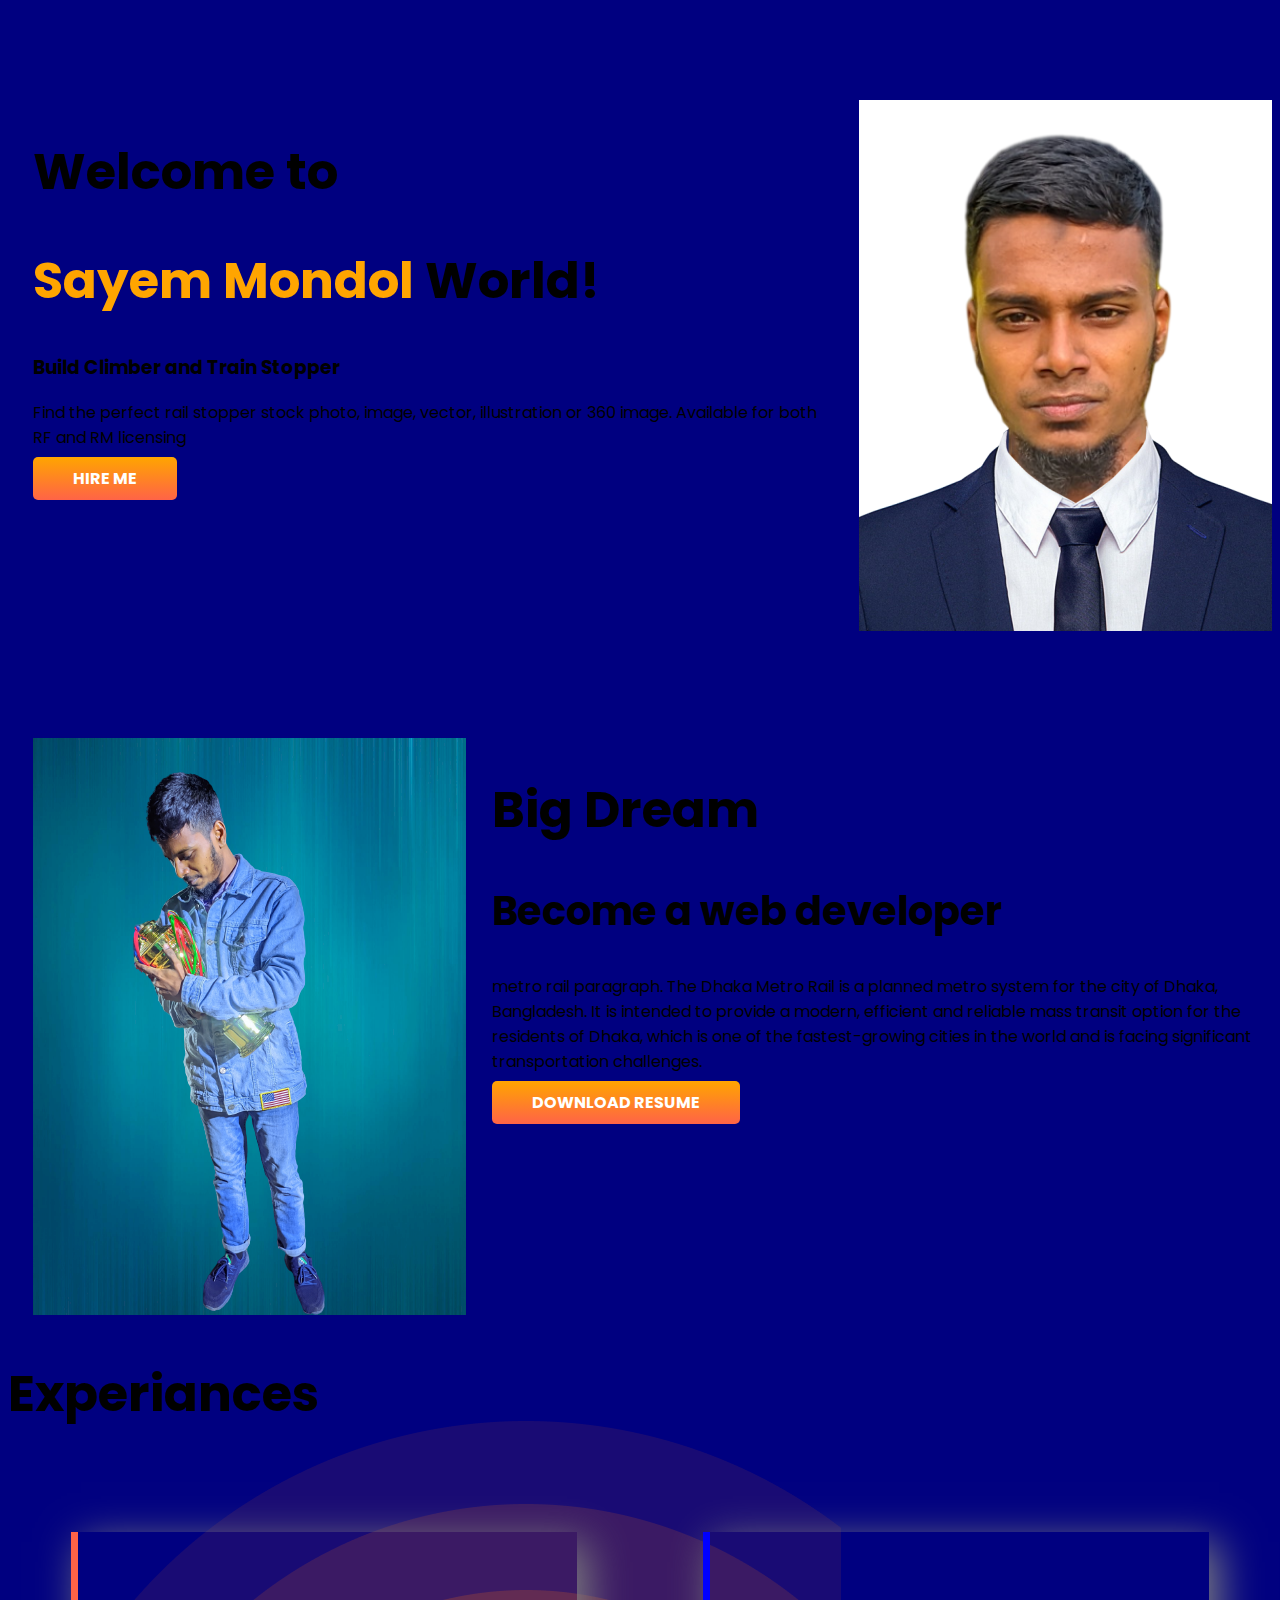
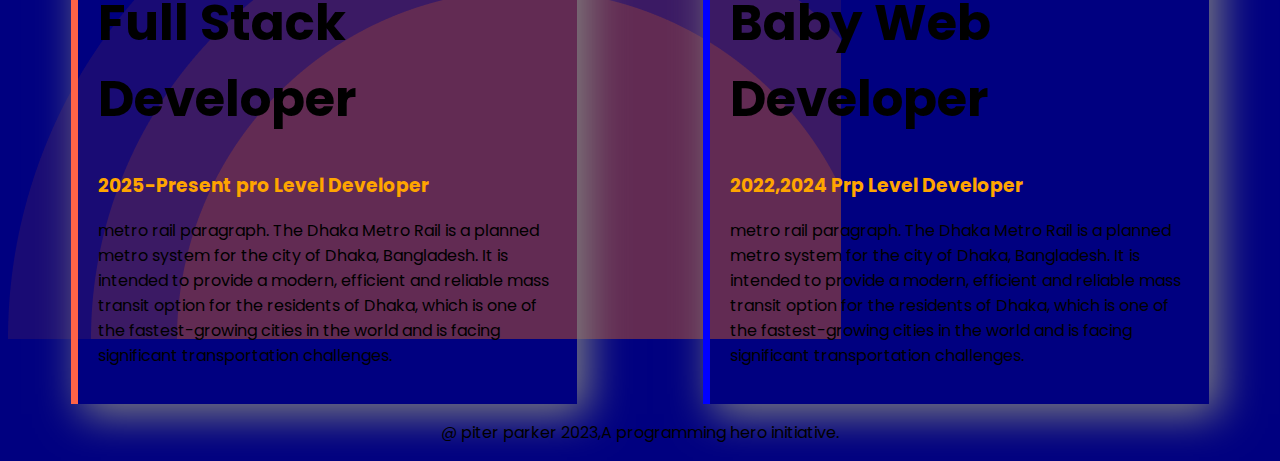
<file: index.html>
<!DOCTYPE html>
<html lang="en">

<head>
    <meta charset="UTF-8">
    <meta http-equiv="X-UA-Compatible" content="IE=edge">
    <meta name="viewport" content="width=device-width, initial-scale=1.0">
    <title>Sayem Portfolio</title>
    <link rel="preconnect" href="https://fonts.googleapis.com">
    <link rel="preconnect" href="https://fonts.gstatic.com" crossorigin>
    <link href="https://fonts.googleapis.com/css2?family=Poppins&display=swap" rel="stylesheet">
    <link rel="stylesheet" href="style.css">
</head>

<body>
    <section class="flexible-container">
        <div class="half-width">
            <h1>Welcome to</h1>
            <h1><span class="ashik">Sayem Mondol</span> World!</h1>
            <h3>Build Climber and Train Stopper</h3>
            <p>Find the perfect rail stopper stock photo, image, vector, illustration or 360 image. Available for both
                RF and RM licensing</p>
            <a class="link-button" target="_blank" href="https://github.com/Abusayem99133/developer-portfolio.git">HIRE
                ME</a>
        </div>
        <div class="half-width">
            <img src="rakib.png" alt="">
        </div>
    </section>
    <section class="dream-big flexible-container">
        <div class="half-width">
            <img src="d.png" alt="">
        </div>
        <div class="half-width">
            <h1>Big Dream</h1>
            <h2>Become a web developer</h2>
            <p>metro rail paragraph. The Dhaka Metro Rail is a planned metro system for the city of Dhaka, Bangladesh.
                It is intended to provide a modern, efficient and reliable mass transit option for the residents of
                Dhaka, which is one of the fastest-growing cities in the world and is facing significant transportation
                challenges.</p>
            <a class="link-button" target="-blank"
                href="file:///C:/Users/USER/Desktop/project/developer-portfolio/index.html">DOWNLOAD
                RESUME</a>
        </div>
    </section>
    <section class="experiance-aria">
        <h1>Experiances</h1>
        <div class="flexible-container">

            <div id="full-stack-developer" class="experiance-item">
                <h1>Full Stack Developer</h1>
                <h3><span class="ashik">2025-Present pro Level Developer</span></h3>
                <P>metro rail paragraph. The Dhaka Metro Rail is a planned metro system for the city of Dhaka,
                    Bangladesh. It is intended to provide a modern, efficient and reliable mass transit option for the
                    residents of Dhaka, which is one of the fastest-growing cities in the world and is facing
                    significant transportation challenges.</P>
            </div>
            <div id="baby-web-developer" class="experiance-item">
                <h1>Baby Web Developer</h1>
                <h3><span class="ashik">2022,2024 Prp Level Developer</span></h3>
                <p>metro rail paragraph. The Dhaka Metro Rail is a planned metro system for the city of Dhaka,
                    Bangladesh. It is intended to provide a modern, efficient and reliable mass transit option for the
                    residents of Dhaka, which is one of the fastest-growing cities in the world and is facing
                    significant transportation challenges.
                </p>
            </div>
        </div>
    </section>
</body>
<footer id="head-line">
    <P>@ piter parker 2023,A programming hero initiative.</P>
</footer>

</html>
</file>
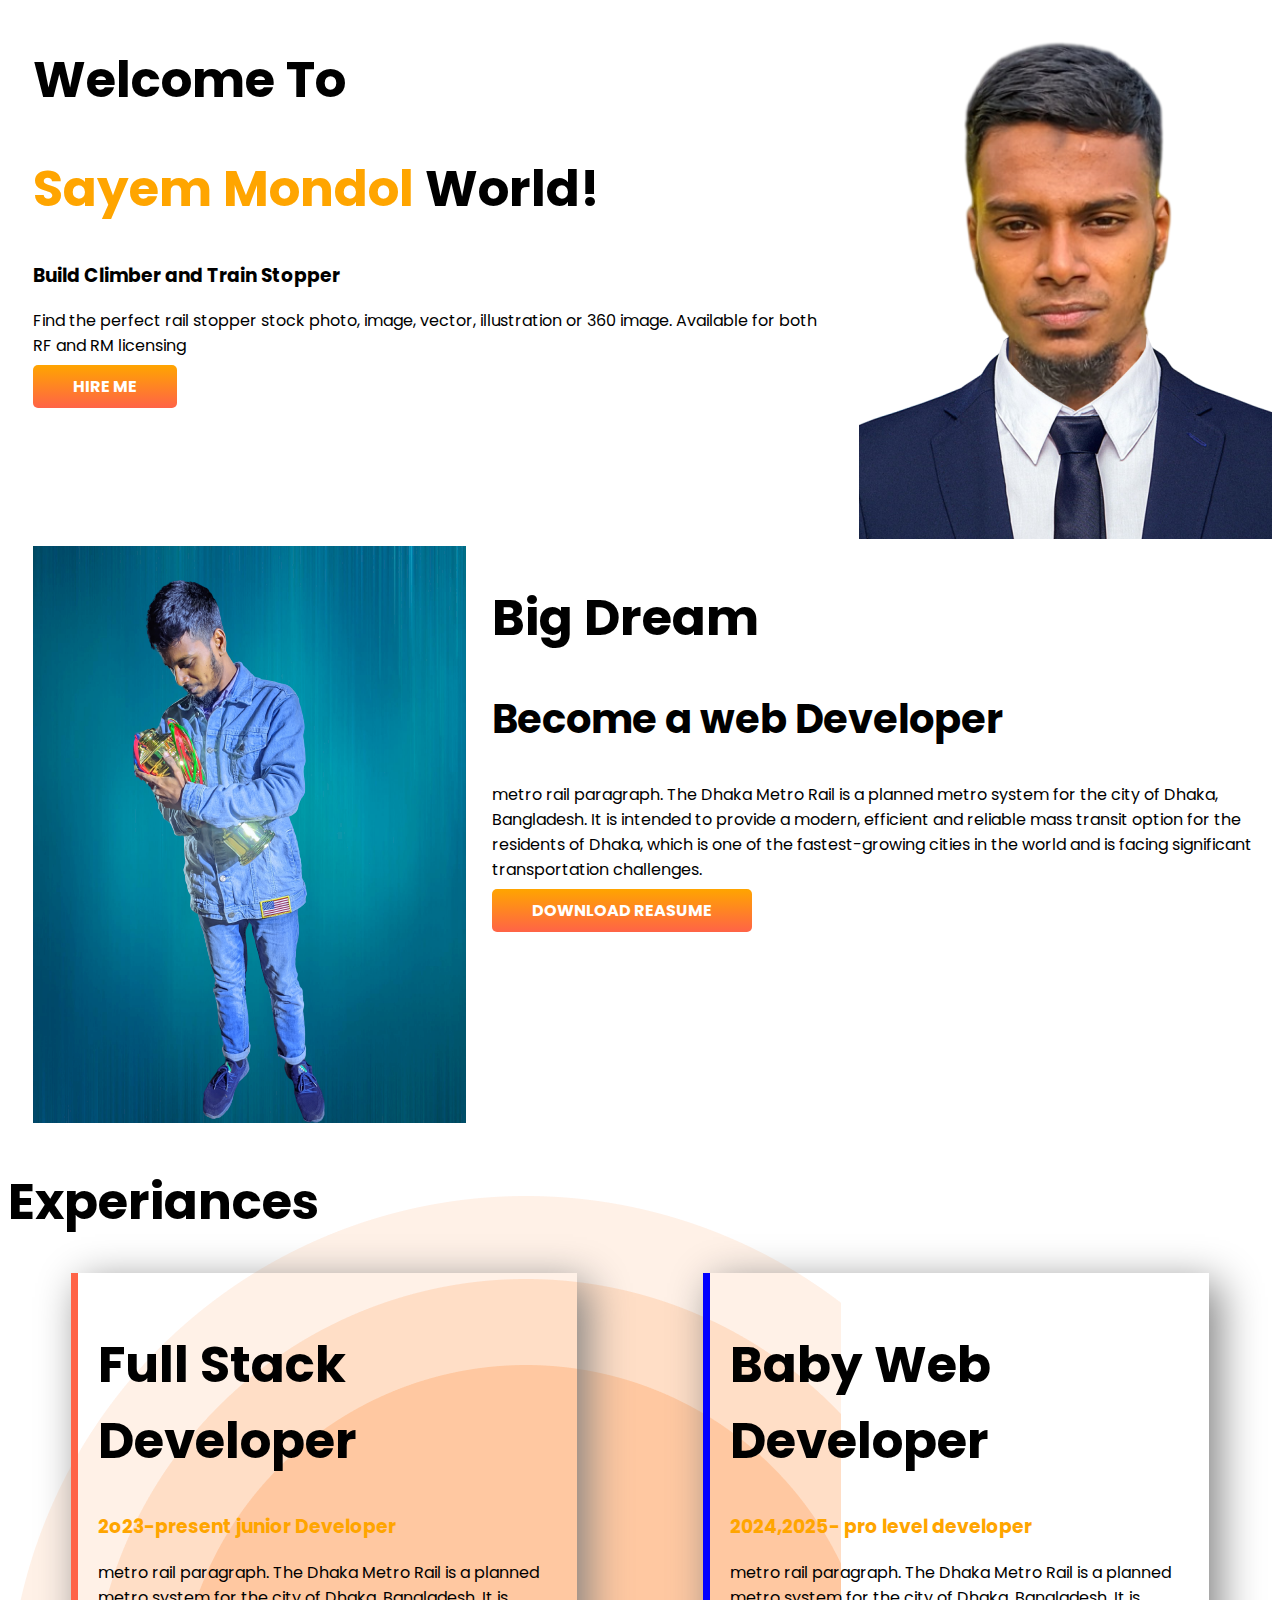
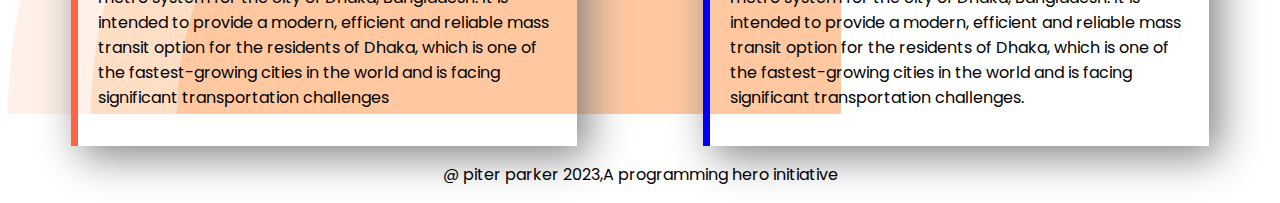
<file: index 2.html>
<!DOCTYPE html>
<html lang="en">

<head>
    <meta charset="UTF-8">
    <meta http-equiv="X-UA-Compatible" content="IE=edge">
    <meta name="viewport" content="width=device-width, initial-scale=1.0">
    <title>My Portfolio</title>
    <link rel="preconnect" href="https://fonts.googleapis.com">
    <link rel="preconnect" href="https://fonts.gstatic.com" crossorigin>
    <link href="https://fonts.googleapis.com/css2?family=Poppins&display=swap" rel="stylesheet">
    <link rel="stylesheet" href="style 2.css">
</head>

<body>
    <section class="flexible-container">
        <div class="half-width">
            <h1>Welcome To</h1>
            <h1><span class="hamza">Sayem Mondol</span> World!</h1>
            <h3>Build Climber and Train Stopper</h3>
            <p>Find the perfect rail stopper stock photo, image, vector, illustration or 360 image. Available for both
                RF and RM
                licensing</p>
            <a class="link-button" target="-blank" href="https://www.facebook.com/">HIRE ME</a>
        </div>
        <div class="half-width">
            <img src="rakib.png" alt="My pic">
        </div>
    </section>
    <section class="big-dream flexible-container">
        <div class="half-width">
            <img src="d.png" alt="sayem">
        </div>
        <div class="half-width">
            <h1>Big Dream</h1>
            <h2>Become a web Developer</h2>
            <p>metro rail paragraph. The Dhaka Metro Rail is a planned metro system for the city of Dhaka, Bangladesh.
                It is intended to provide a modern, efficient and reliable mass transit option for the residents of
                Dhaka, which is one of the fastest-growing cities in the world and is facing significant transportation
                challenges.</p>
            <a class="link-button" target="_blank"
                href="https://github.com/Abusayem99133/developer-portfolio.git">DOWNLOAD REASUME</a>
        </div>
    </section>
    <section class="experiance-aria">
        <h1>Experiances</h1>
        <div class="flexible-container">

            <div id="full-stack-developer" class="experiance-item">
                <h1>Full Stack Developer</h1>
                <h3><span class="hamza">2o23-present junior Developer</span>
                </h3>
                <p>metro rail paragraph. The Dhaka Metro Rail is a planned metro system for the city of Dhaka,
                    Bangladesh.
                    It is intended to provide a modern, efficient and reliable mass transit option for the residents of
                    Dhaka, which is one of the fastest-growing cities in the world and is facing significant
                    transportation
                    challenges</p>
            </div>
            <div id="baby-web-developer" class="experiance-item">
                <h1>Baby Web Developer</h1>
                <h3><span class="hamza">2024,2025- pro level developer</span></h3>
                <p>metro rail paragraph. The Dhaka Metro Rail is a planned metro system for the city of Dhaka,
                    Bangladesh. It is intended to provide a modern, efficient and reliable mass transit option for the
                    residents of Dhaka, which is one of the fastest-growing cities in the world and is facing
                    significant transportation challenges.</p>
            </div>
        </div>
    </section>
    <footer id="header-line">
        <p>@ piter parker 2023,A programming hero initiative</p>

    </footer>

</body>

</html>
</file>
<file: style.css>
body {
    font-family: 'Poppins', sans-serif;
    background-color: navy;
}

h1 {
    font-size: 50px;
}

h2 {
    font-siZe: 40px;
}

.ashik {
    color: orange;
}

.flexible-container {
    display: flex;
    margin-top: 100px;
}

.half-width {
    padding-left: 2%;
}

.link-button {
    text-decoration: none;
    background-image: linear-gradient(orange, tomato);
    padding: 10px 40px;
    color: white;
    font-weight: 700;
    border-radius: 5px;
}

.experiance-aria {
    background-image: url(images/header_bg.png);
    background-repeat: no-repeat;
    background-position: left;
}

.experiance-item {
    width: 40%;
    margin-left: 5%;
    margin-right: 5%;
    padding: 20px;
    box-shadow: 10px 10px 40px gray;

}

#full-stack-developer {
    border-left: 7px solid tomato;
}

#baby-web-developer {
    border-left: 7px solid blue;
}

footer p {
    text-align: center;
}
</file>
<file: style 2.css>
body {
    font-family: 'Poppins', sans-serif;
    background-color: white;
}

h1 {
    font-size: 50px;
}

h2 {
    font-size: 40px;
}

.hamza {
    color: orange;
}

.flexible-container {
    display: flex;
    margin: top 100px;
}

.half-width {
    padding-left: 2%;
}

.link-button {
    text-decoration: none;
    background-image: linear-gradient(orange, tomato);
    padding: 10px 40px;
    color: white;
    font-weight: 700;
    border-radius: 5px;

}

.experiance-aria {
    background-image: url(/images/header_bg.png);
    background-repeat: no-repeat;
    background-position: left;
}

.experiance-item {
    width: 40%;
    margin-left: 5%;
    margin-right: 5%;
    padding: 20px;
    box-shadow: 10px 10px 40px gray;
}

#full-stack-developer {
    border-left: 7px solid tomato;

}

#baby-web-developer {
    border-left: 7px solid blue;
}

footer p {
    text-align: center;
}
</file>
